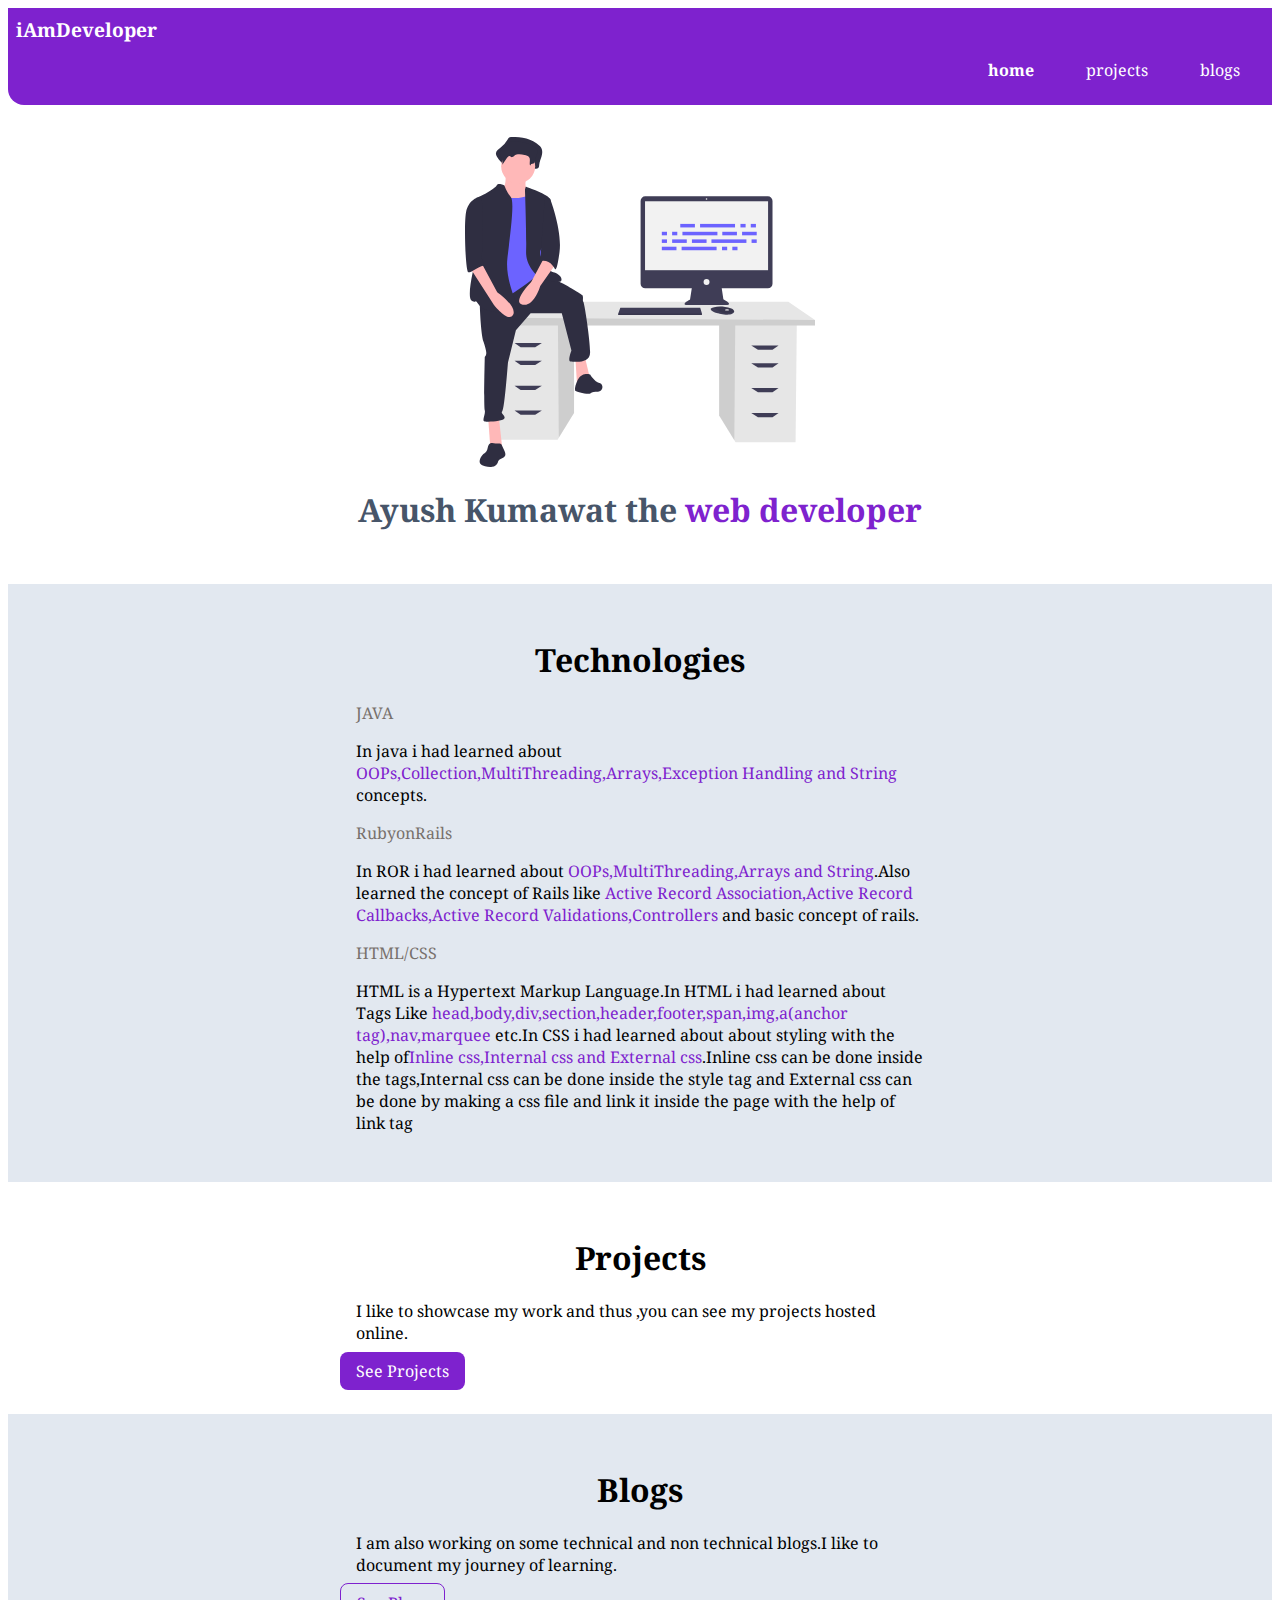
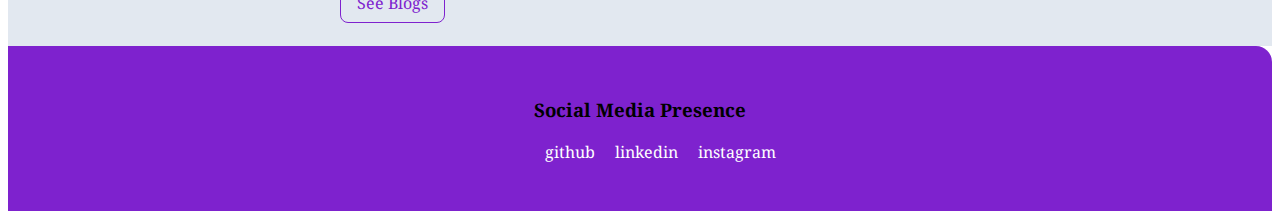
<file: index.html>
<!DOCTYPE html>
<html lang="en">

<head>
    <meta charset="UTF-8">
    <meta http-equiv="X-UA-Compatible" content="IE=edge">
    <meta name="viewport" content="width=device-width, initial-scale=1.0">
    <title>home |  ayushkumawat-resume</title>

    <link href="styles.css" rel="stylesheet">
</head>

<body>
    <nav class="navigation container">
        <div class="nav-brand">iAmDeveloper</div>
        <ul class="non-bullet nav-pills">
            <li class="item-inline">
                <a class="link link-active" href="/">home</a>
            </li>
            <li class="item-inline">
                <a class="link" href="/projects.html">projects</a>
            </li>
            <li class="item-inline">
                <a class="link" href="/blogs.html">blogs</a>
            </li>
        </ul>
    </nav>

    <header class="hero">
        <img class="hero-img" src="images/proud.svg" />
        <h1 class="hero-heading">Ayush Kumawat the <span class="heading-change">web developer</span></h1>
    </header>

    <section class="section ow">
        <div class="container-center">
            <h1>Technologies</h1>
            <a class="heading-changes link" href="https://www.javatpoint.com/java-tutorial">JAVA</a>
            <p class="para">In java i had learned about <span
                    class="heading-change">OOPs,Collection,MultiThreading,Arrays,Exception Handling and String</span>
                concepts.</p>

            <a class="heading-changes link" href="https://guides.rubyonrails.org/">RubyonRails</a>
            <p class="para">In ROR i had learned about <span class="heading-change">OOPs,MultiThreading,Arrays and
                    String</span>.Also learned the concept of Rails like <span class="heading-change">Active Record
                    Association,Active Record Callbacks,Active Record Validations,Controllers</span> and basic concept
                of rails.</p>

            <a class="heading-changes link" href="https://www.javatpoint.com/html-with-css">HTML/CSS</a>
            <p class="para">HTML is a Hypertext Markup Language.In HTML i had learned about Tags Like <span
                    class="heading-change">head,body,div,section,header,footer,span,img,a(anchor tag),nav,marquee</span>
                etc.In CSS i had learned about about styling with the help of<span class="heading-change">Inline
                    css,Internal css and External css</span>.Inline css can be done inside the tags,Internal css can be
                done inside the style tag and External css can be done by making a css file and link it inside the page
                with the help of link tag</p>
        </div>
    </section>

    <section class="section">
        <div class="container-center">
            <h1>Projects</h1>
            <p class="para">I like to showcase my work and thus ,you can see my projects hosted online.
            </p>
            <a class="link primary-link" href="projects.html">See Projects</a>

        </div>
    </section>

    <section class="section ow">
        <div class="container-center">
            <h1>Blogs</h1>
            <p class="para">I am also working on some technical and non technical blogs.I like to document my journey of learning.
            </p>
            <a class="link secondary-link" href="blogs.html">See Blogs</a>

        </div>
    </section>


    <footer class="footer">
        <h3>Social Media Presence</h3>
        <ul class="social-links non-bullet">
            <li class="item-inline"><a class="links" href="https://github.com/AyushKumawat11">github</a></li>
            <li class="item-inline"><a class="links" href="https://linkedin.com/Ayush kumawat">linkedin</a></li>
            <li class="item-inline"><a class="links" href="/">instagram</a></li>
        </ul>
    </footer>
</body>

</html>
</file>
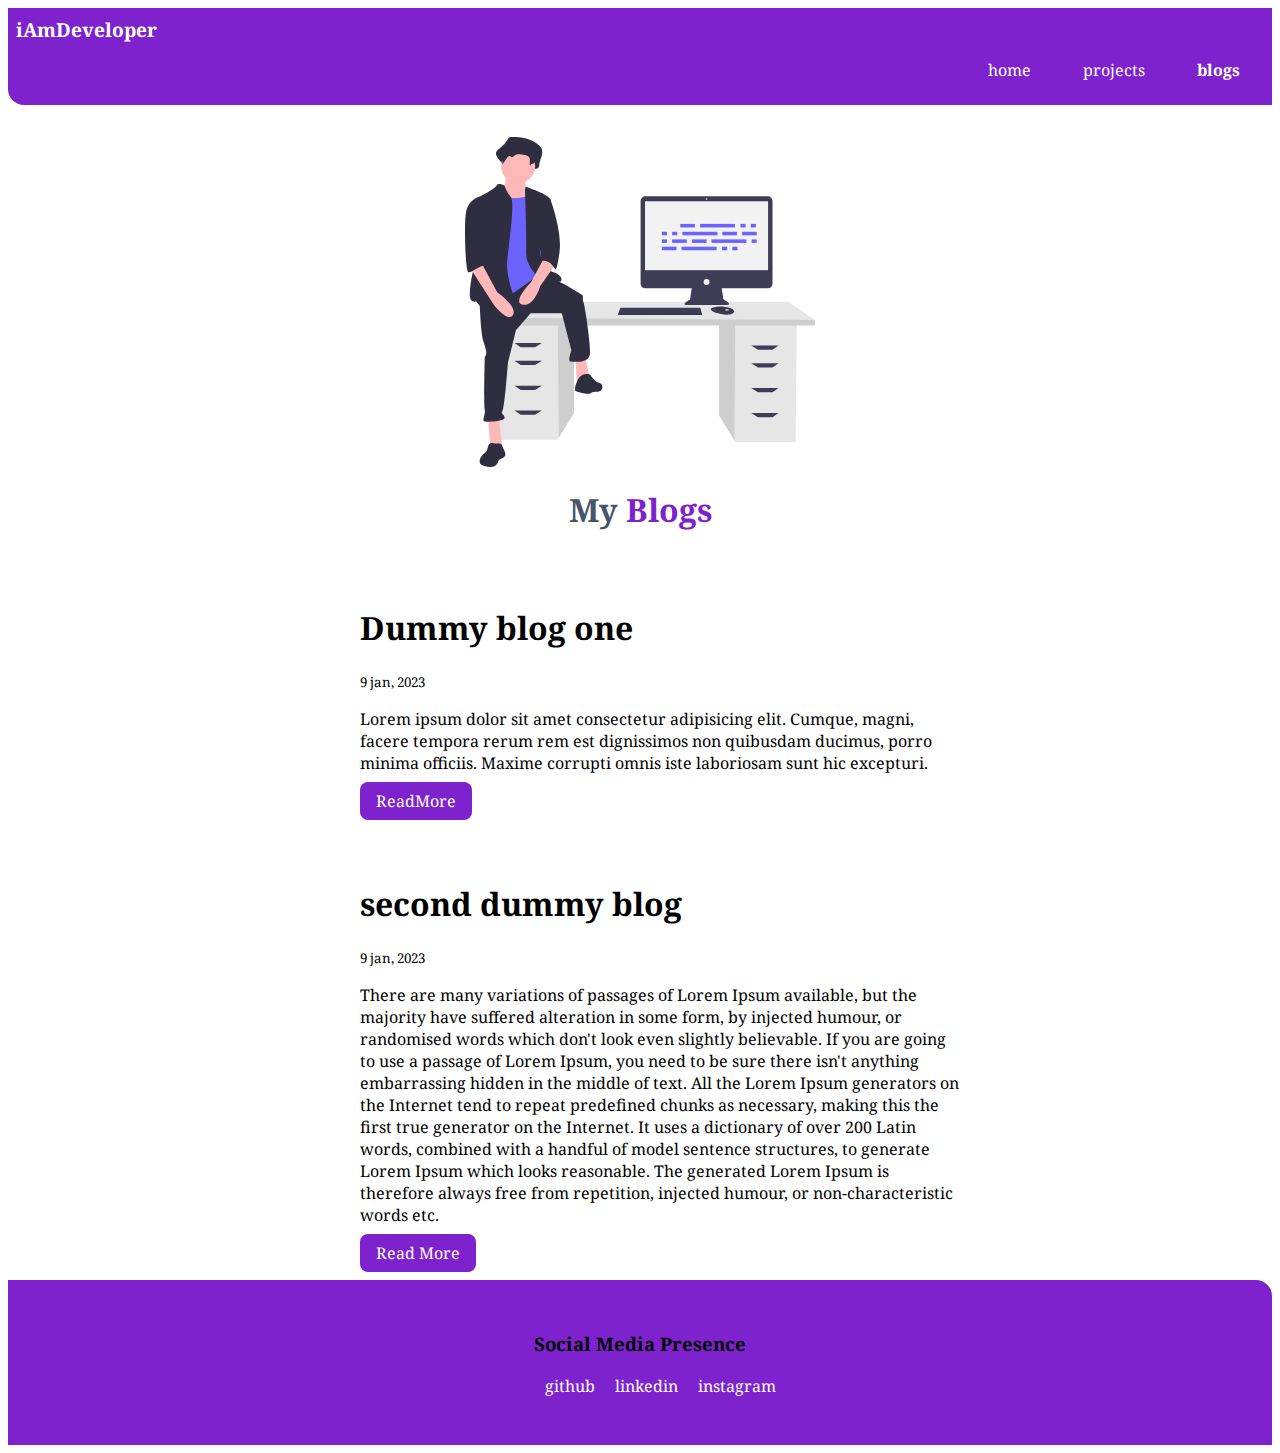
<file: blogs.html>
<!DOCTYPE html>
<html lang="en">
<head>
    <meta charset="UTF-8">
    <meta http-equiv="X-UA-Compatible" content="IE=edge">
    <meta name="viewport" content="width=device-width, initial-scale=1.0">
    <title>blogs |  ayushkumawat-resume</title>

    <link href="styles.css" rel="stylesheet">
</head>
<body>
    <nav class="navigation container">
        <div class="nav-brand">iAmDeveloper</div>
        <ul  class="non-bullet nav-pills">
            <li class="item-inline">
                <a class="link " href="/">home</a>
            </li>
            <li class="item-inline">
                <a class="link" href="/projects.html">projects</a>
            </li>
            <li class="item-inline">
                <a class="link link-active" href="/blogs.html">blogs</a>
            </li>
        </ul>
    </nav>

    <header class="hero">
        <img class="hero-img" src="images/proud.svg" />
        <h1 class="hero-heading">My <span class="heading-change">Blogs</span></h1>
    </header>

    <ul class="non-bullet">
        <li>
            <article class="container-center">
            <h1>Dummy blog one</h1>
            <small>9 jan, 2023</small>
            <p>Lorem ipsum dolor sit amet consectetur adipisicing elit. Cumque, magni, facere tempora rerum rem est dignissimos non quibusdam ducimus, porro minima officiis. Maxime corrupti omnis iste laboriosam sunt hic excepturi.</p>
            <a class="link primary-link" href="dummy-blog.html">ReadMore</a>
            </article>
           
        </li>

        <li>
            <article class="container-center padding-one">
            <h1>second dummy blog</h1>
            <small>9 jan, 2023</small>
            <p>There are many variations of passages of Lorem Ipsum available, but the majority have suffered alteration in some form, by injected humour, or randomised words which don't look even slightly believable. If you are going to use a passage of Lorem Ipsum, you need to be sure there isn't anything embarrassing hidden in the middle of text. All the Lorem Ipsum generators on the Internet tend to repeat predefined chunks as necessary, making this the first true generator on the Internet. It uses a dictionary of over 200 Latin words, combined with a handful of model sentence structures, to generate Lorem Ipsum which looks reasonable. The generated Lorem Ipsum is therefore always free from repetition, injected humour, or non-characteristic words etc.</p>
            <a class="link primary-link" href="dummy-blog.html">Read More</a>
            </article>  
        </li>
    </ul>

    <footer class="footer">
        <h3>Social Media Presence</h3>
        <ul class="social-links non-bullet">
            <li class="item-inline"><a class="links" href="https://github.com/AyushKumawat11">github</a></li>
            <li class="item-inline"><a class="links" href="https://linkedin.com/Ayush kumawat">linkedin</a></li>
            <li class="item-inline"><a class="links" href="/">instagram</a></li>
        </ul>
    </footer>
</body>
</html>
</file>
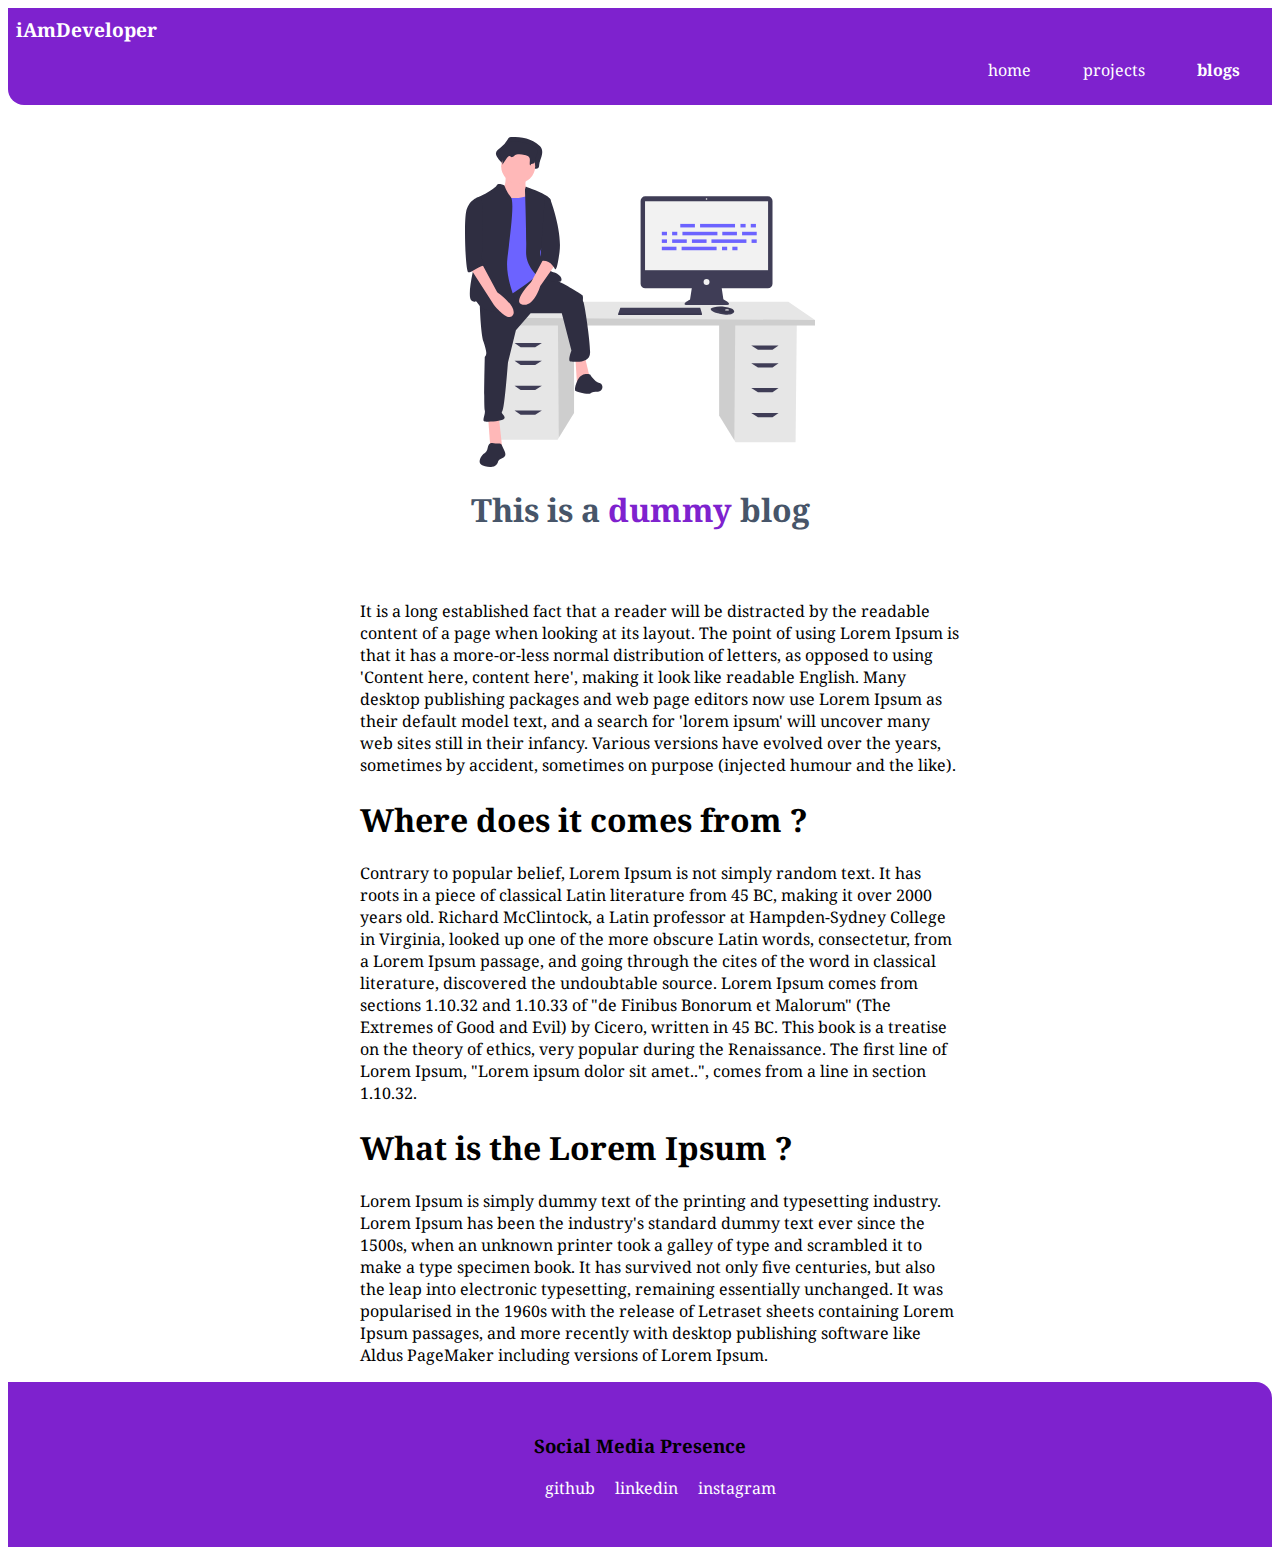
<file: dummy-blog.html>
<!DOCTYPE html>
<html lang="en">
<head>
    <meta charset="UTF-8">
    <meta http-equiv="X-UA-Compatible" content="IE=edge">
    <meta name="viewport" content="width=device-width, initial-scale=1.0">
    <title>blogs |  ayushkumawat-resume</title>

    <link href="styles.css" rel="stylesheet">
</head>
<body>
    <nav class="navigation container">
        <div class="nav-brand">iAmDeveloper</div>
        <ul  class="non-bullet nav-pills">
            <li class="item-inline">
                <a class="link " href="/">home</a>
            </li>
            <li class="item-inline">
                <a class="link" href="/projects.html">projects</a>
            </li>
            <li class="item-inline">
                <a class="link link-active" href="/blogs.html">blogs</a>
            </li>
        </ul>
    </nav>

    <header class="hero">
        <img class="hero-img" src="images/proud.svg" />
        <h1 class="hero-heading">This is a <span class="heading-change">dummy</span> blog</h1>
    </header>

    <ul class="non-bullet">
        <li>
            <article class="container-center">
            <p>It is a long established fact that a reader will be distracted by the readable content of a page when looking at its layout. The point of using Lorem Ipsum is that it has a more-or-less normal distribution of letters, as opposed to using 'Content here, content here', making it look like readable English. Many desktop publishing packages and web page editors now use Lorem Ipsum as their default model text, and a search for 'lorem ipsum' will uncover many web sites still in their infancy. Various versions have evolved over the years, sometimes by accident, sometimes on purpose (injected humour and the like).</p>
            </article> 
        </li>
        <li>
            <article class="container-center">
             <h1>Where does it comes from ?</h1>   
            <p>Contrary to popular belief, Lorem Ipsum is not simply random text. It has roots in a piece of classical Latin literature from 45 BC, making it over 2000 years old. Richard McClintock, a Latin professor at Hampden-Sydney College in Virginia, looked up one of the more obscure Latin words, consectetur, from a Lorem Ipsum passage, and going through the cites of the word in classical literature, discovered the undoubtable source. Lorem Ipsum comes from sections 1.10.32 and 1.10.33 of "de Finibus Bonorum et Malorum" (The Extremes of Good and Evil) by Cicero, written in 45 BC. This book is a treatise on the theory of ethics, very popular during the Renaissance. The first line of Lorem Ipsum, "Lorem ipsum dolor sit amet..", comes from a line in section 1.10.32.</p>
            </article> 
        </li>
        <li>
            <article class="container-center">
             <h1>What is the Lorem Ipsum ?</h1>   
            <p>Lorem Ipsum is simply dummy text of the printing and typesetting industry. Lorem Ipsum has been the industry's standard dummy text ever since the 1500s, when an unknown printer took a galley of type and scrambled it to make a type specimen book. It has survived not only five centuries, but also the leap into electronic typesetting, remaining essentially unchanged. It was popularised in the 1960s with the release of Letraset sheets containing Lorem Ipsum passages, and more recently with desktop publishing software like Aldus PageMaker including versions of Lorem Ipsum.</p>
            </article> 
        </li>
    </ul>
    
    <footer class="footer">
        <h3>Social Media Presence</h3>
        <ul class="social-links non-bullet">
            <li class="item-inline"><a class="links" href="https://github.com/AyushKumawat11">github</a></li>
            <li class="item-inline"><a class="links" href="https://linkedin.com/Ayush kumawat">linkedin</a></li>
            <li class="item-inline"><a class="links" href="/">instagram</a></li>
        </ul>
    </footer>
</body>
</html>
</file>
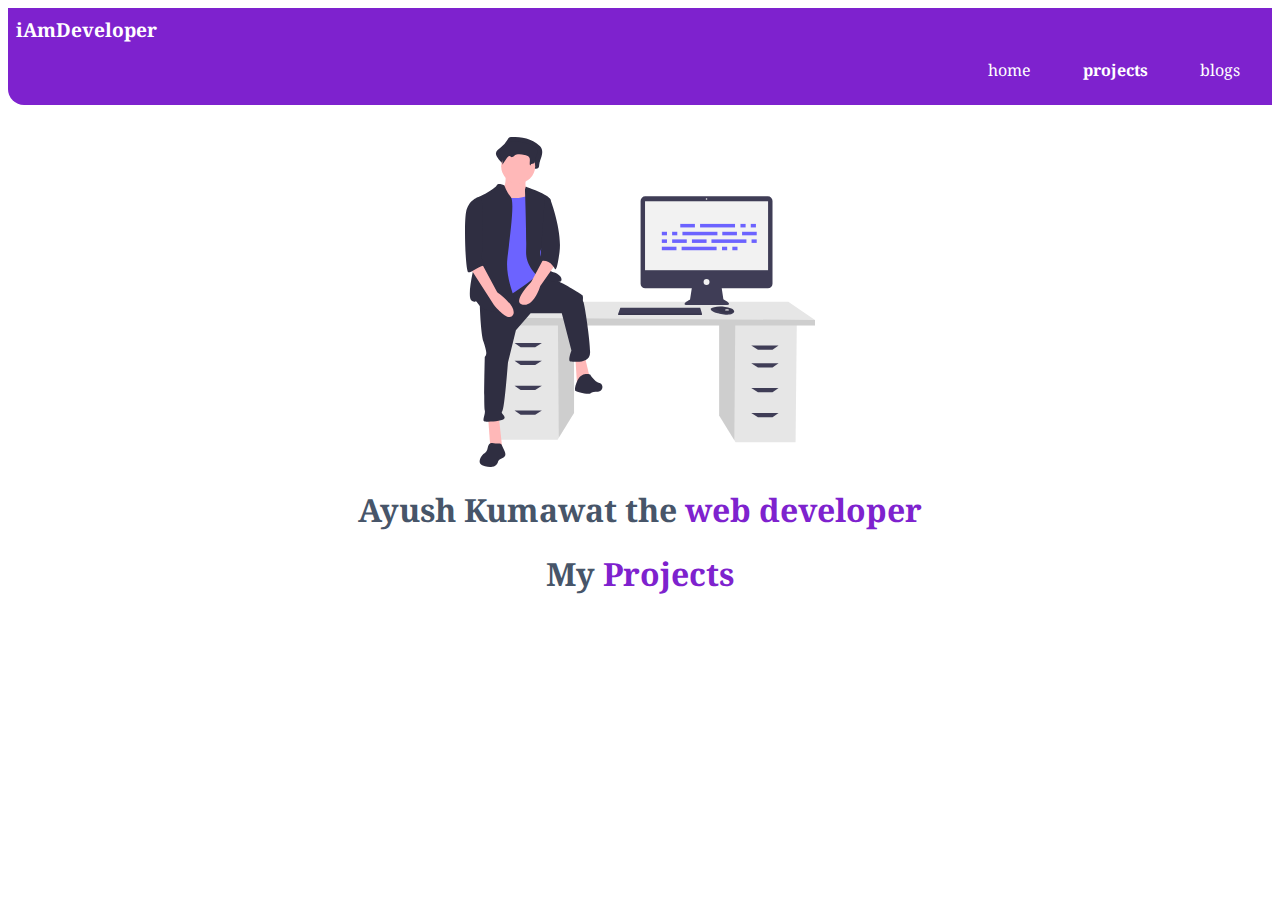
<file: projects.html>
<!DOCTYPE html>
<html lang="en">
<head>
    <meta charset="UTF-8">
    <meta http-equiv="X-UA-Compatible" content="IE=edge">
    <meta name="viewport" content="width=device-width, initial-scale=1.0">
    <title>projects | ayushkumawat-resume</title>

    <link href="styles.css" rel="stylesheet">
</head>
<body>
    <nav class="navigation container">
        <div class="nav-brand">iAmDeveloper</div>
        <ul  class="non-bullet nav-pills">
            <li class="item-inline">
                <a class="link " href="/">home</a>
            </li>
            <li class="item-inline">
                <a class="link link-active" href="/projects.html">projects</a>
            </li>
            <li class="item-inline">
                <a class="link " href="/blogs.html">blogs</a>
            </li>
        </ul>
    </nav>

    <header class="hero">
        <img class="hero-img" src="images/proud.svg" />
        <h1 class="hero-heading">Ayush Kumawat the <span class="heading-change">web developer</span></h1>
        <h1 class="hero-heading">My <span class="heading-change">Projects</span></h1>

    </header>
</body>
</html>
</file>
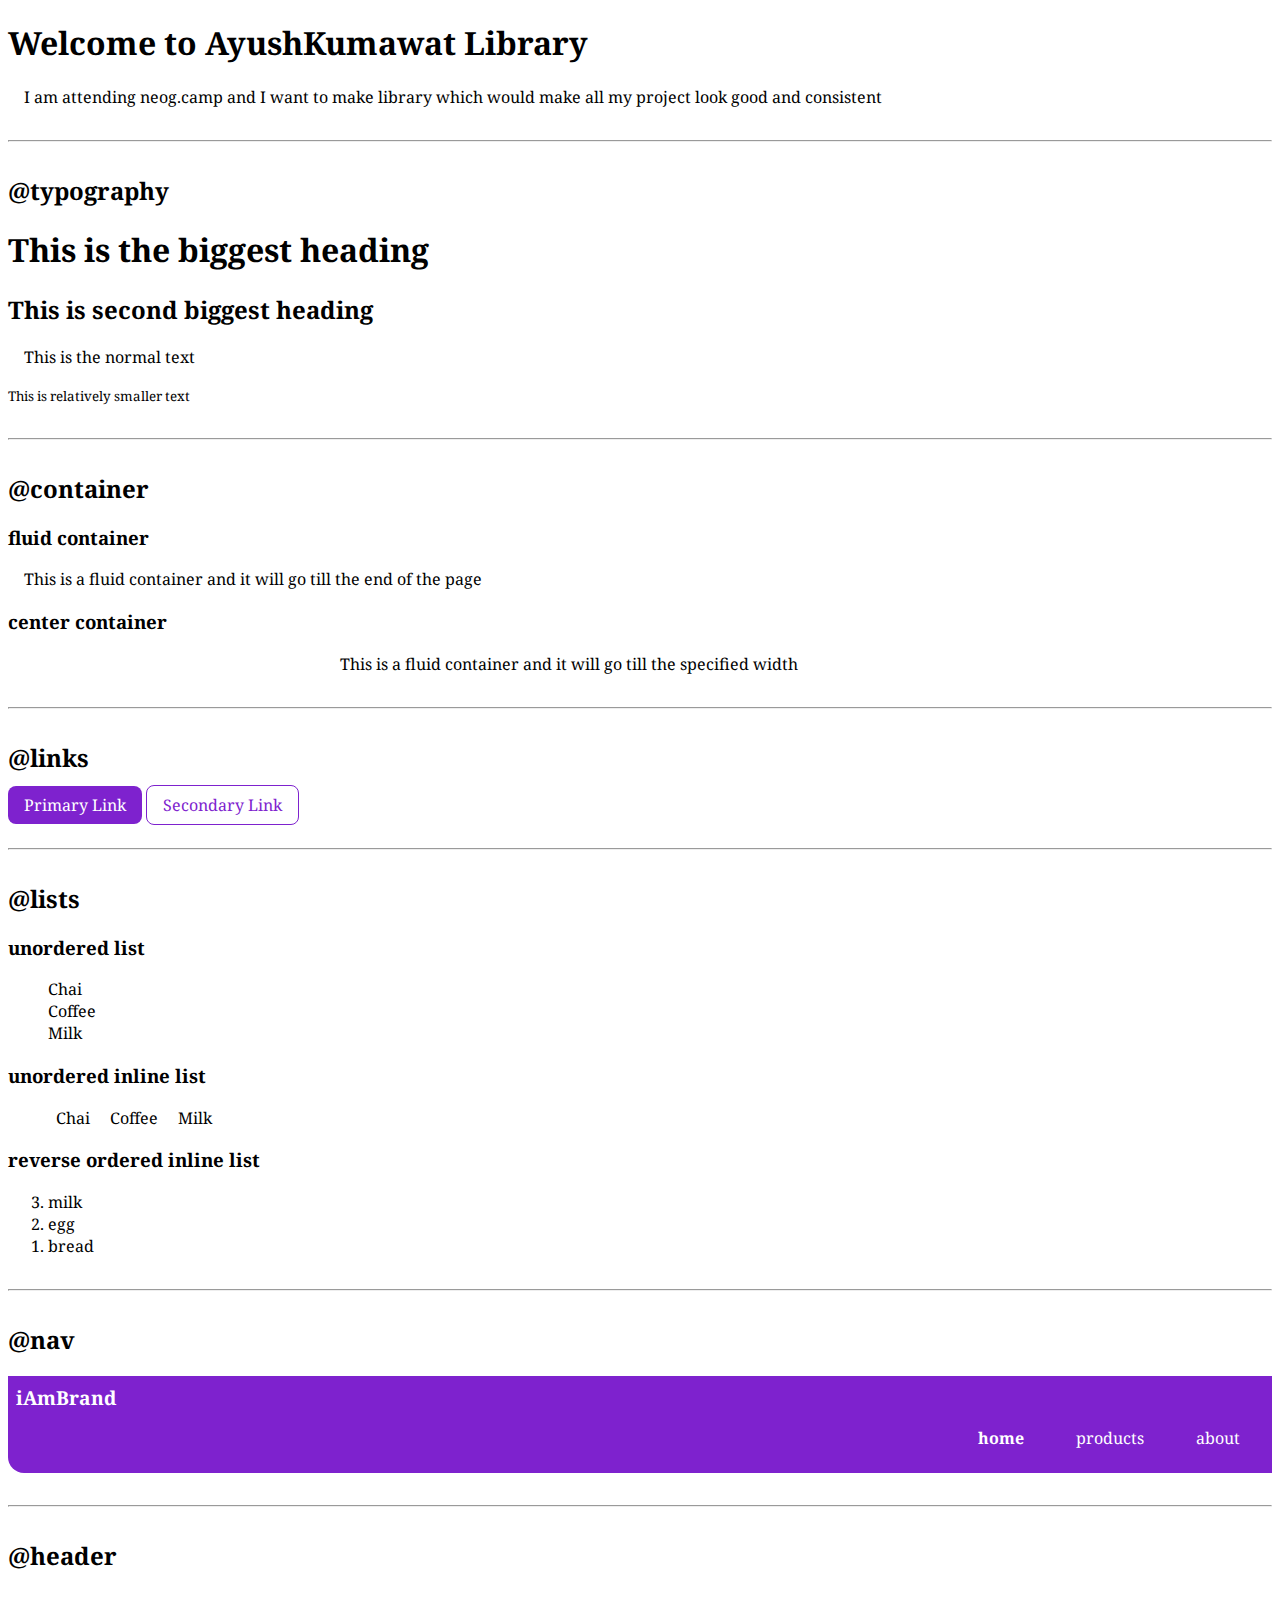
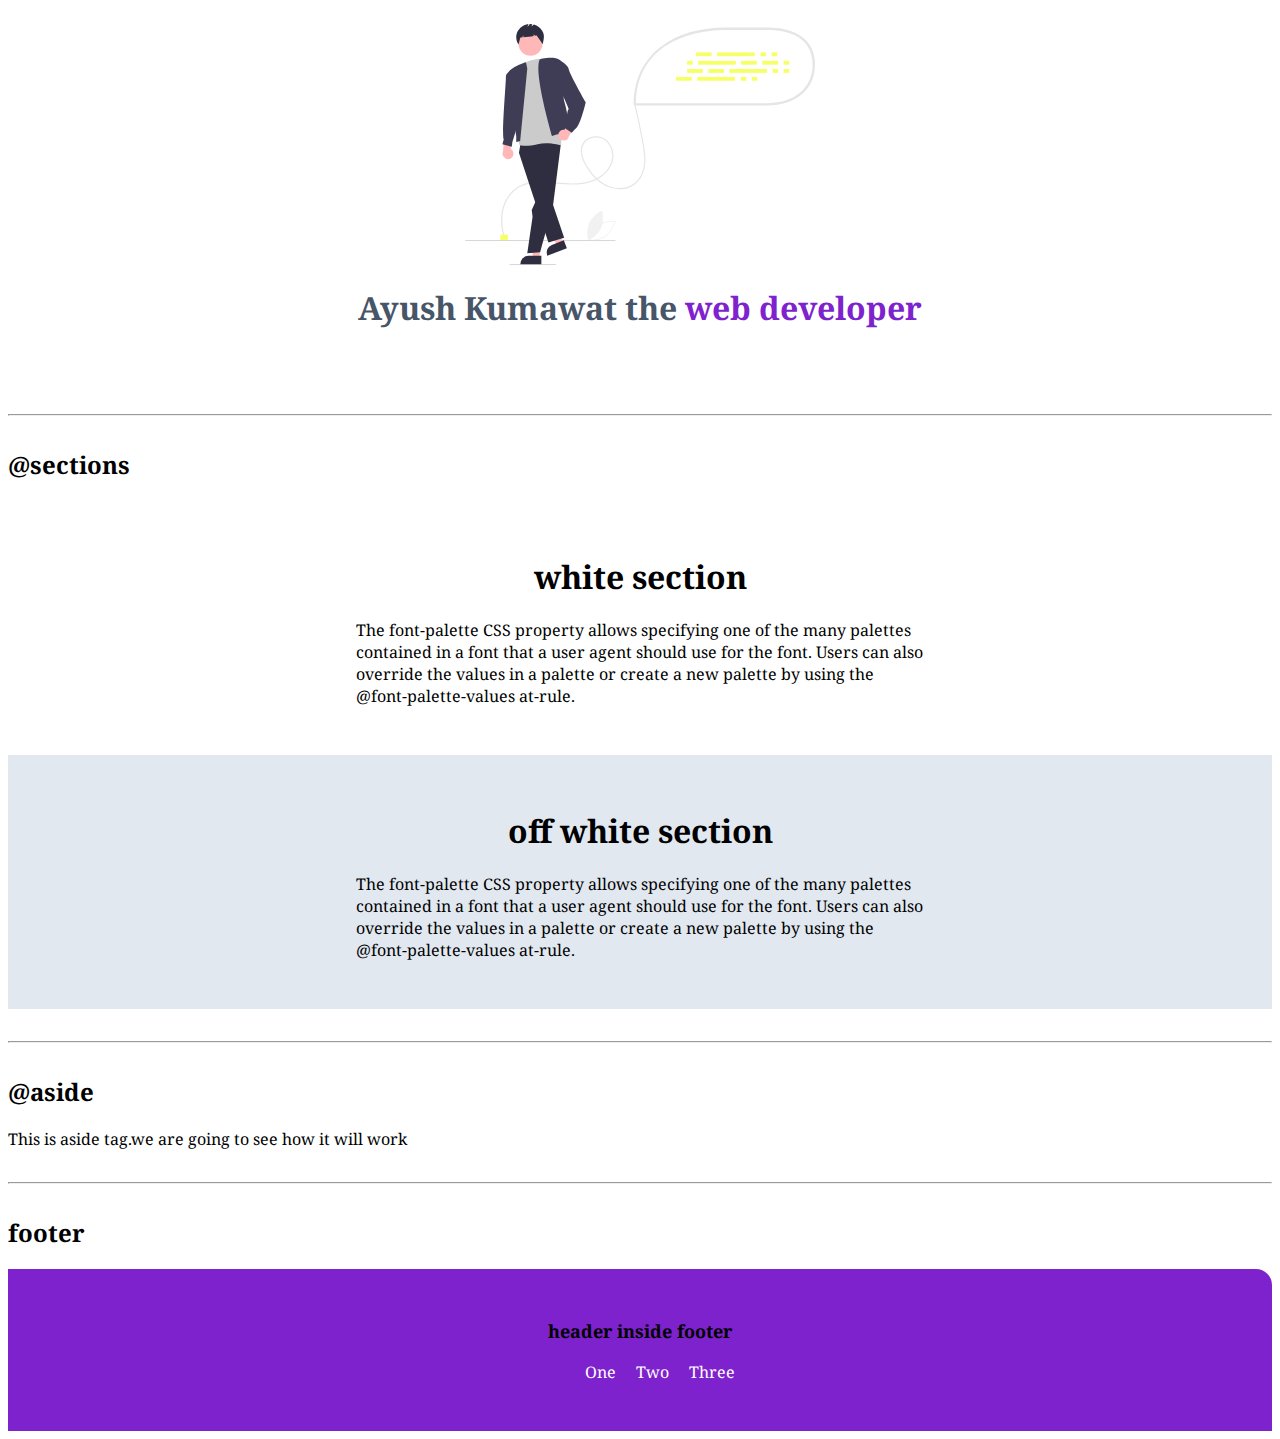
<file: lib/components.html>
<!DOCTYPE html>
<html lang="en">
<head>
    <meta charset="UTF-8">
    <meta http-equiv="X-UA-Compatible" content="IE=edge">
    <meta name="viewport" content="width=device-width, initial-scale=1.0">
    <title>Component Library</title>

    <link rel="stylesheet" href="/styles.css">
</head>
<body>
    <h1>Welcome to AyushKumawat Library</h1>
    <p class="para">I am attending neog.camp and I  want to make library which would make all my project look good and consistent</p>
    <hr>

    <h2>@typography</h2>
    <h1>This is the biggest heading</h1>
    <h2>This is second biggest heading</h2>
    <p class="para">This is the normal text</p>
    <small>This is relatively smaller text</small>
    <hr>

    <h2>@container</h2>

    <h3>fluid container</h3>
    <div class="container">This is  a fluid container and it will go till the end of the page</div>

    <h3>center container</h3>
    <div class="container-center">This is  a fluid container and it will go till the specified width</div>
    <hr>

    <h2>@links</h2>
    <a class="link primary-link" href="https://google.com">Primary Link</a>
    <a class="link secondary-link" href="https://google.com">Secondary Link</a>

    <hr>

    <h2>@lists</h2>
    <h3>unordered list</h3>
    <ul class="non-bullet">
        <li>Chai</li>
        <li>Coffee</li>
        <li>Milk</li>
    </ul>

    <h3>unordered inline list</h3>
    <ul  class="non-bullet">
        <li class="item-inline">Chai</li>
        <li class="item-inline">Coffee</li>
        <li class="item-inline">Milk</li>
    </ul>

    <h3>reverse ordered inline list</h3>
    <ol reversed>
        <li>milk</li>
        <li>egg</li>
        <li>bread</li>
    </ol>
    <hr>

    <h2>@nav</h2>
    <nav class="navigation container">
        <div class="nav-brand">iAmBrand</div>
        <ul  class="non-bullet nav-pills">
            <li class="item-inline">
                <a class="link link-active" href="/">home</a>
            </li>
            <li class="item-inline">
                <a class="link" href="/">products</a>
            </li>
            <li class="item-inline">
                <a class="link" href="/">about</a>
            </li>
        </ul>
    </nav>
    <hr>

    <h2>@header</h2>
    <header class="hero">
        <img class="hero-img" src="/images/javascript.svg" />
        <h1 class="hero-heading">Ayush Kumawat the <span class="heading-change">web developer</span></h1>
    </header>
    
    <hr>

    <h2>@sections</h2>
    <section class="section">
        <div class="container-center">
        <h1>white section</h1>
        <p class="para">The font-palette CSS property allows specifying one of the many palettes contained in a font that a user agent should use for the font. Users can also override the values in a palette or create a new palette by using the @font-palette-values at-rule.

        </p>
    </div>
    </section>

    <section class="section ow">
        <div class="container-center">
        <h1>off white section</h1>
        <p class="para">The font-palette CSS property allows specifying one of the many palettes contained in a font that a user agent should use for the font. Users can also override the values in a palette or create a new palette by using the @font-palette-values at-rule.

        </p>
    </div>
    </section>
    <hr>

    <h2>@aside</h2>
    <aside>This is aside tag.we are going to see how it will work</aside>
    <hr>

    <h2>footer</h2>
    
    <footer class="footer">
        <h3 class="footer-header">header inside footer</h3>
        <ul class="social-links non-bullet">
            <li class="item-inline"><a class="links" href="/">One</a></li>
            <li class="item-inline"><a class="links" href="/">Two</a></li>
            <li class="item-inline"><a class="links" href="/">Three</a></li>
        </ul>
    </footer>
    
</body>
</html>
</file>
<file: styles.css>
@import url('https://fonts.googleapis.com/css2?family=Merriweather:ital,wght@0,400;1,300&family=Noto+Serif:wght@400;700&display=swap');
:root {
    --primary-color: #7e22ce;
    --dark-gray: #475569;
    --off-white: #e2e8f0;
    --lang-head: #78716c;
}
body {
   
    font-family: 'Noto Serif', serif;
} 

hr {
    margin: 2rem 0rem;
}


    /* div */

.container {
    padding: 0rem 1rem;
}
.container-center {
    max-width: 600px;
    margin: auto;
}
.padding-one {
    padding-top: 3rem;
}



    /* Links */

.link {
    text-decoration: none;
    padding: 0.5rem 1rem;
}
.primary-link {
    background-color: var(--primary-color);
    border-radius: 0.5rem;
    color: white;
}
.secondary-link {
    color: var(--primary-color);
    border-radius: 0.5rem;
    border: 1px solid var(--primary-color);
}


    /* lists */

.non-bullet {
    list-style: none;
}
.item-inline {
    display: inline;
    padding: 0rem 0.5rem;
}


    /* navbar */

.navigation {
    background-color: var(--primary-color);
    color: white;
    padding: 0.5rem;
    border-bottom-left-radius: 1rem;
}
 .nav-pills {
    text-align: right;
}
.nav-brand {
    font-weight: bold;
    font-size: 1.2rem;
}
.link-active {
    font-weight: bold;
}
.navigation .link {
    color: white;
}
 

    /*Header img */

.hero {
    padding: 2rem;
}
.hero-img {
    max-width: 350px;
    display: block;
    margin: auto;
}
.hero-heading {
   text-align: center;
    color: var(--dark-gray);
}
.heading-change {
    color: var(--primary-color);
}


    /* section */

.section {
    padding: 2rem;
}
.section h1 {
    text-align: center; 
}
.ow {
    background-color: var(--off-white);
}
.para {
    padding: 0rem 1rem;
}
.heading-changes {
    color: var(--lang-head);
}


    /* footer */

.footer {
    background-color: var(--primary-color);
    padding: 2rem;
    text-align: center;
    border-top-right-radius: 1rem;
}
.links {
    color: white;
    text-decoration: none;
}
.footer-header {
    font-weight: bold;
    font-size: large;
}
</file>
